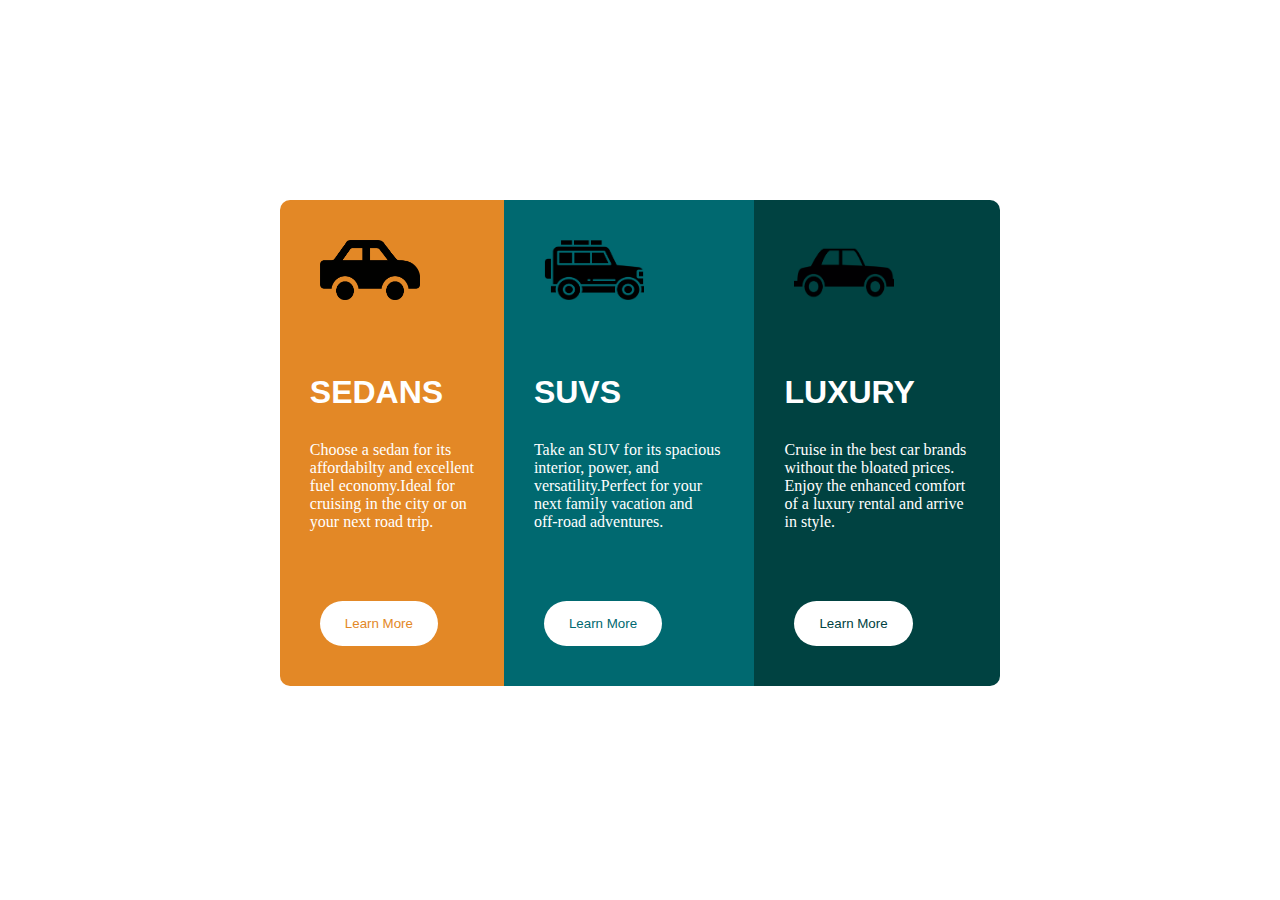
<file: index.html>
<!DOCTYPE html>
<html>
<head>
	<link rel="stylesheet" href="style.css">
	<meta name="viewport" content="width=device-width, initial-scale=1.0">
	<title> Card Component</title>
</head>
<body>

	<div class="container">

<div class="left">
	<img src="sedan.png"  width="100" height="60">
	<h1>SEDANS</h1>
	<pre>
Choose a sedan for its 
affordabilty and excellent
fuel economy.Ideal for 
cruising in the city or on 
your next road trip.
</pre>
<button class="button1">Learn More</button>
</div>

<div class="mid">
	<img src="suv.png"  width="100" height="60">
	<h1>SUVS</h1><pre>
Take an SUV for its spacious 
interior, power, and 
versatility.Perfect for your
next family vacation and 
off-road adventures.
</pre>
<button class="button2">Learn More</button>
</div>

<div class="right">
	<img src="luxury.png"  width="100" height="60">
	<h1>LUXURY</h1><pre>
Cruise in the best car brands 
without the bloated prices. 
Enjoy the enhanced comfort
of a luxury rental and arrive
in style.
</pre>
<button class="button3">Learn More</button>
</div>
</div>
</body>
</html>
</file>
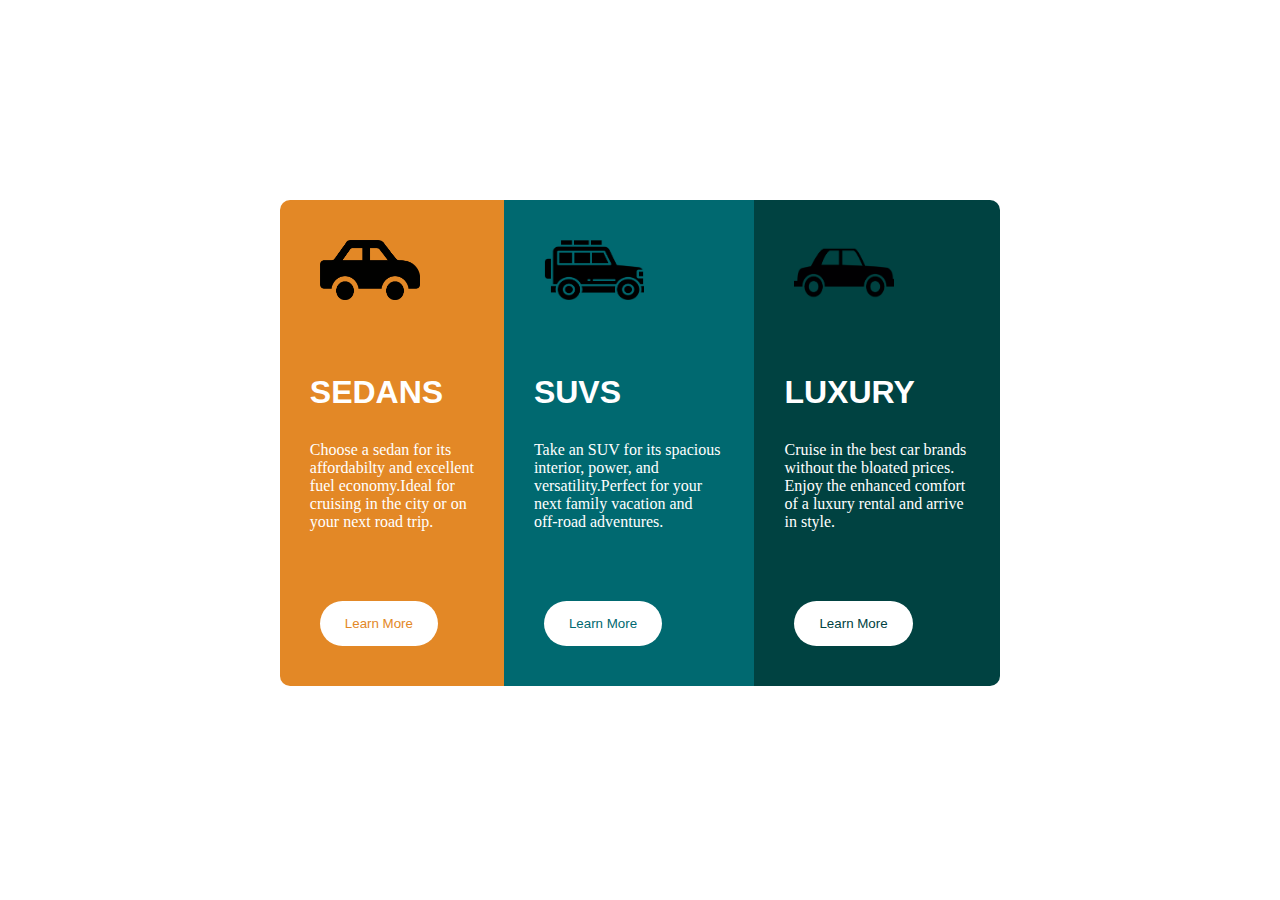
<file: card.html>
<!DOCTYPE html>
<html>
<head>
	<link rel="stylesheet" href="card.css">
	<meta name="viewport" content="width=device-width, initial-scale=1.0">
	<title> Card Component</title>
</head>
<body>

	<div class="container">

<div class="left">
	<img src="sedan.png"  width="100" height="60">
	<h1>SEDANS</h1>
	<pre>
Choose a sedan for its 
affordabilty and excellent
fuel economy.Ideal for 
cruising in the city or on 
your next road trip.
</pre>
<button class="button1">Learn More</button>
</div>

<div class="mid">
	<img src="suv.png"  width="100" height="60">
	<h1>SUVS</h1><pre>
Take an SUV for its spacious 
interior, power, and 
versatility.Perfect for your
next family vacation and 
off-road adventures.
</pre>
<button class="button2">Learn More</button>
</div>

<div class="right">
	<img src="luxury.png"  width="100" height="60">
	<h1>LUXURY</h1><pre>
Cruise in the best car brands 
without the bloated prices. 
Enjoy the enhanced comfort
of a luxury rental and arrive
in style.
</pre>
<button class="button3">Learn More</button>
</div>
</div>
</body>
</html>
</file>
<file: style.css>
.container{
    display: flex;
    margin: 200px 200px;
    justify-content: center;
}
.left{
    background-color: hsl(31, 77%, 52%);
    border-top-left-radius: 10px;
    border-bottom-left-radius: 10px;
}
.mid{
  background-color: hsl(184, 100%, 22%);

}
.right{
    background-color: hsl(179, 100%, 13%);
    border-top-right-radius: 10px;
    border-bottom-right-radius: 10px;


}
h1{
     font-family: 'Lexend Deca', sans-serif;
     color: white;
     margin: 30px;
}
pre{
     font-family: 'Big Shoulders Display', cursive;
     color: white;
     margin: 30px;
}
button{
    background-color: white;
    border: none;
    margin: 40px;
    padding: 15px 25px;
    text-align: center;
    border-radius: 30px;
    cursor: pointer;
}
button:hover {
    background-color: greenyellow;
}

.button1{
        color:  hsl(31, 77%, 52%);
}
.button2{
        color:  hsl(184, 100%, 22%);
}
.button3{
        color:   hsl(179, 100%, 13%);
}
img{
    margin: 40px;
}
</file>
<file: card.css>
.container{
    display: flex;
    margin: 200px 200px;
    justify-content: center;
}
.left{
    background-color: hsl(31, 77%, 52%);
    border-top-left-radius: 10px;
    border-bottom-left-radius: 10px;
}
.mid{
  background-color: hsl(184, 100%, 22%);

}
.right{
    background-color: hsl(179, 100%, 13%);
    border-top-right-radius: 10px;
    border-bottom-right-radius: 10px;


}
h1{
     font-family: 'Lexend Deca', sans-serif;
     color: white;
     margin: 30px;
}
pre{
     font-family: 'Big Shoulders Display', cursive;
     color: white;
     margin: 30px;
}
button{
    background-color: white;
    border: none;
    margin: 40px;
    padding: 15px 25px;
    text-align: center;
    border-radius: 30px;
    cursor: pointer;
}
button:hover {
    background-color: greenyellow;
}

.button1{
        color:  hsl(31, 77%, 52%);
}
.button2{
        color:  hsl(184, 100%, 22%);
}
.button3{
        color:   hsl(179, 100%, 13%);
}
img{
    margin: 40px;
}
</file>
